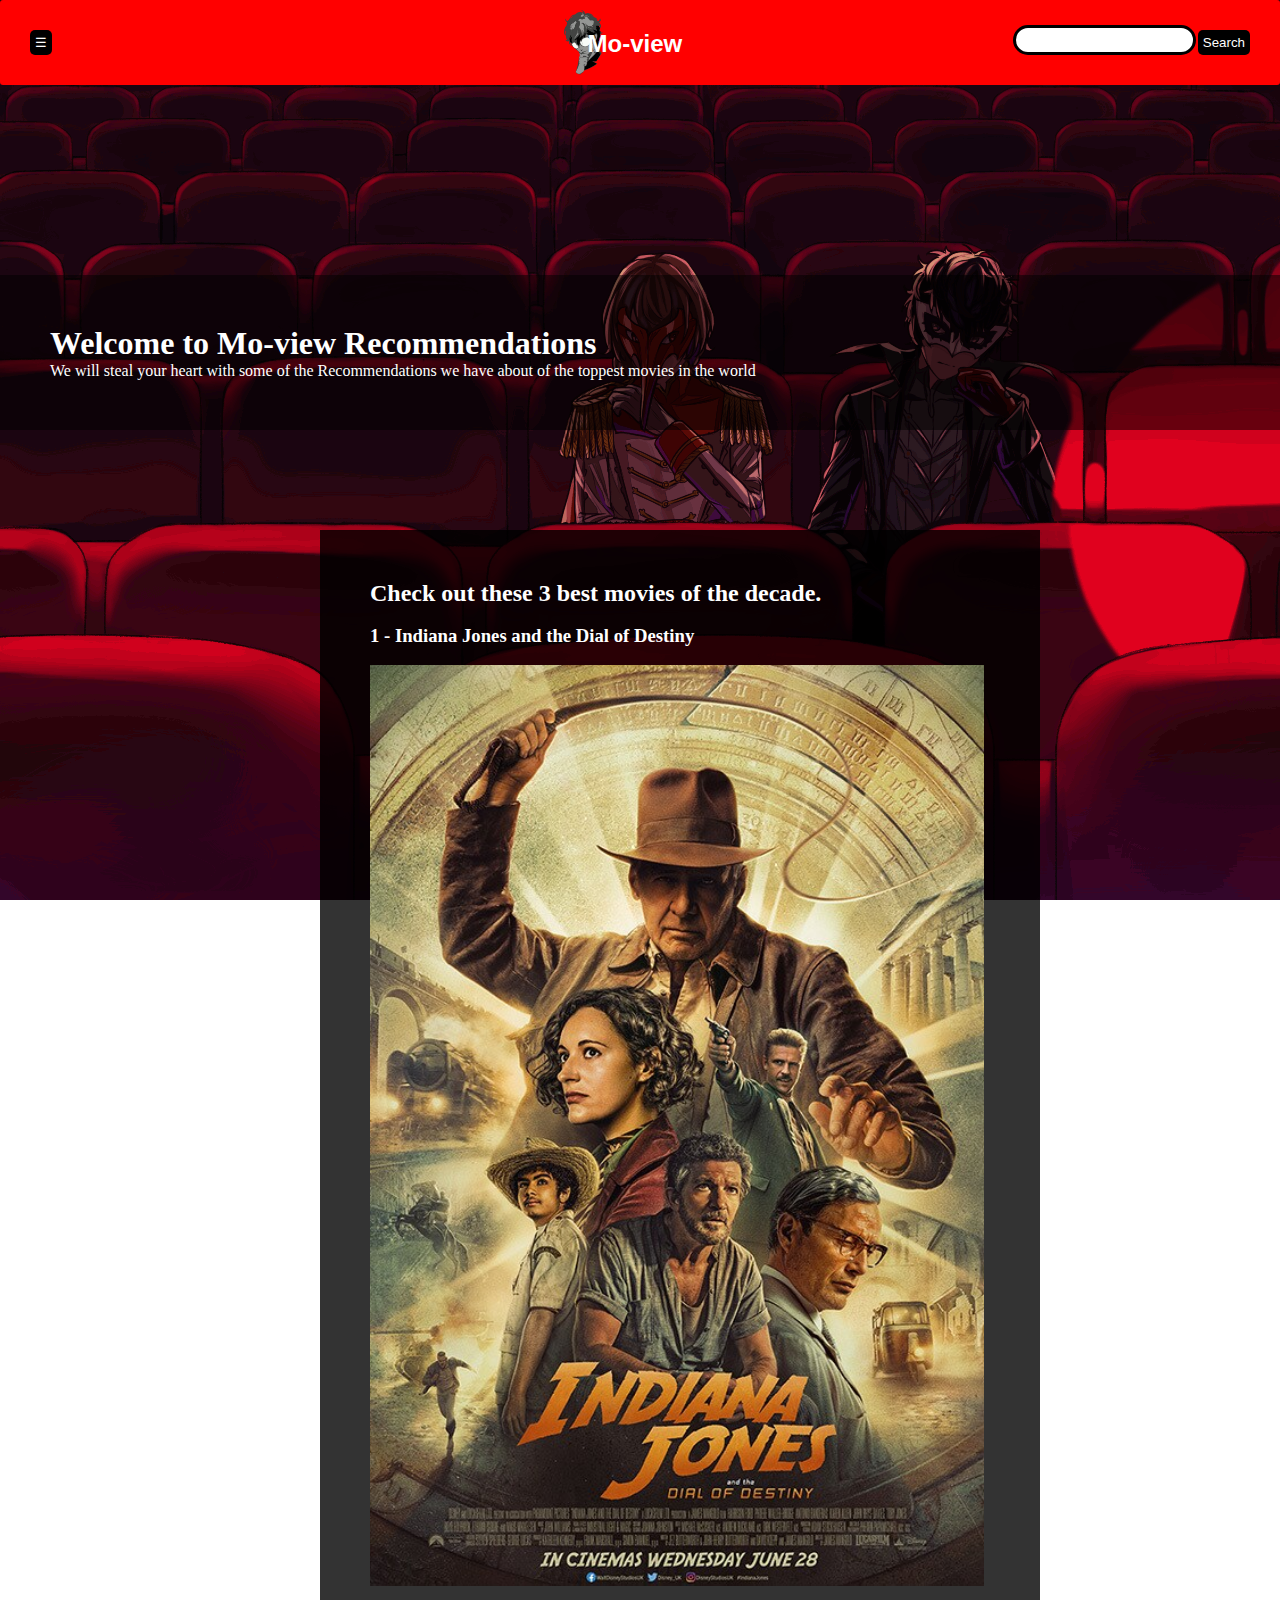
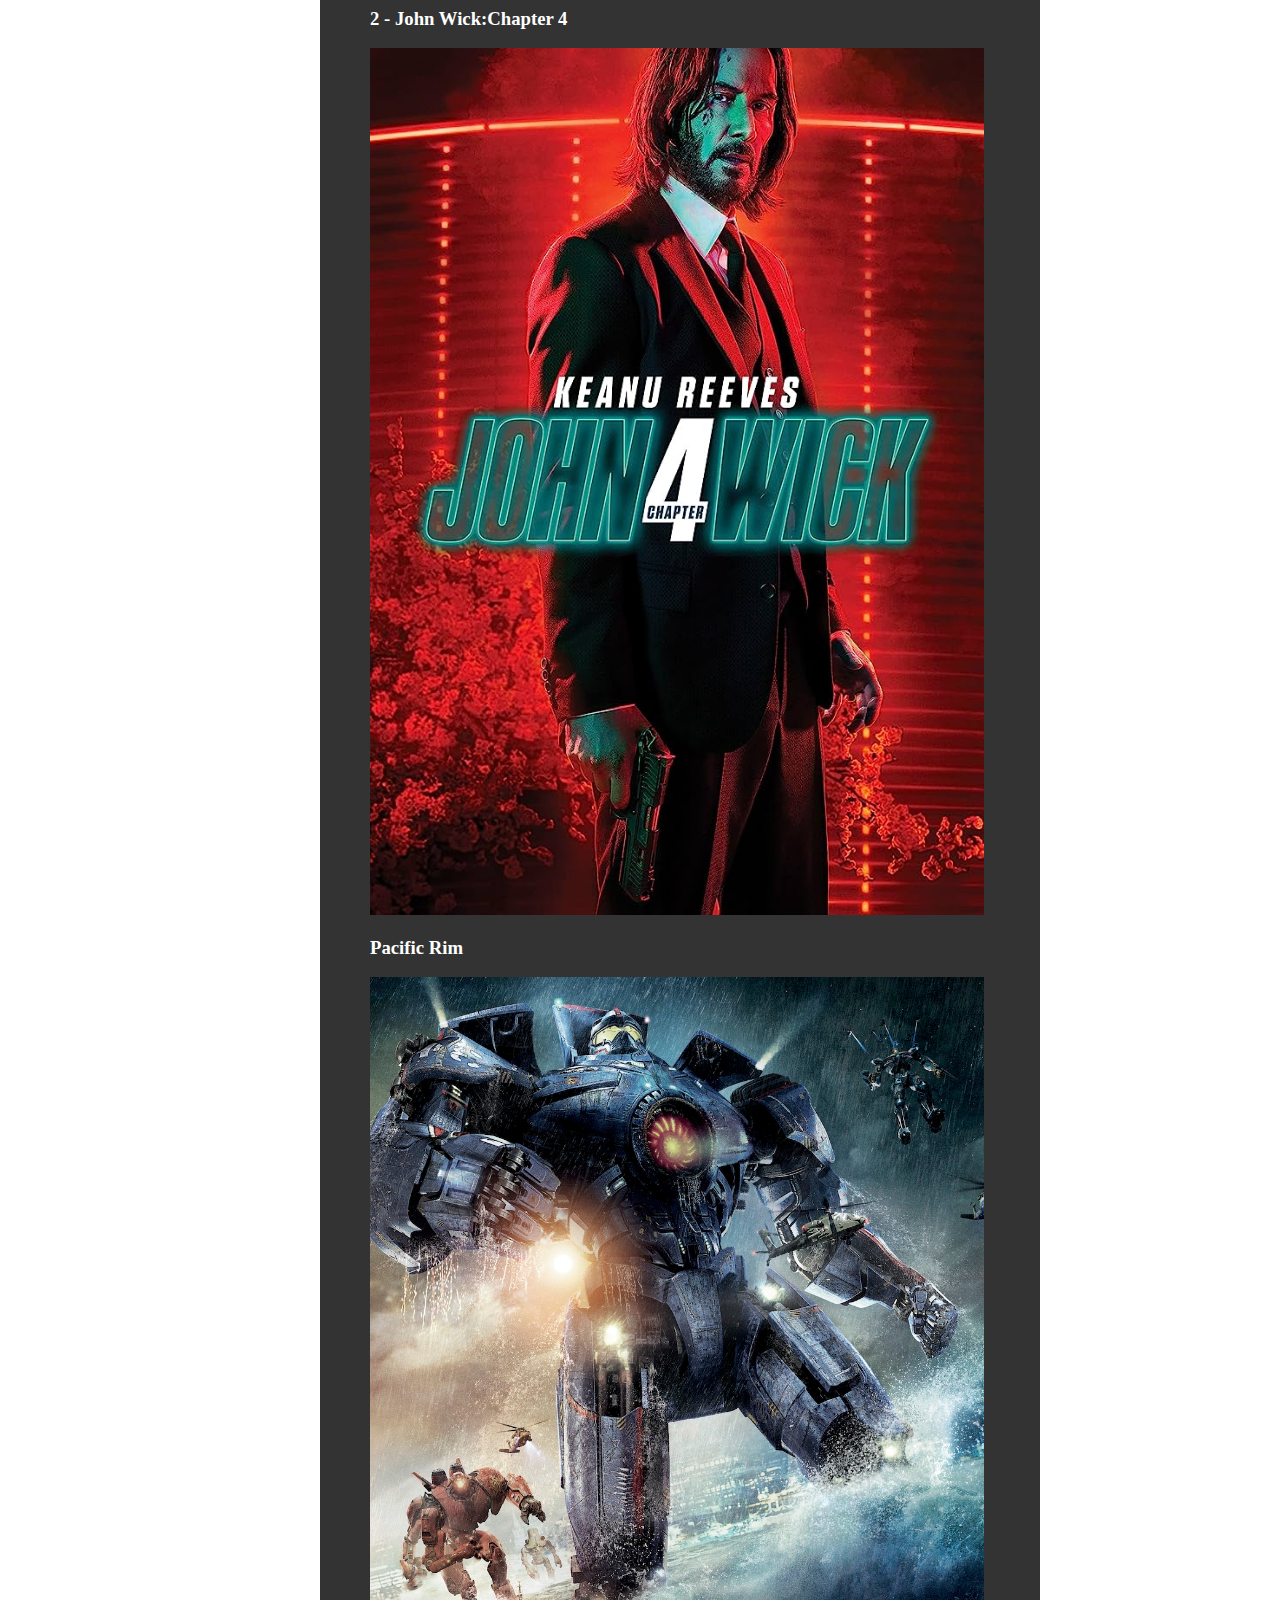
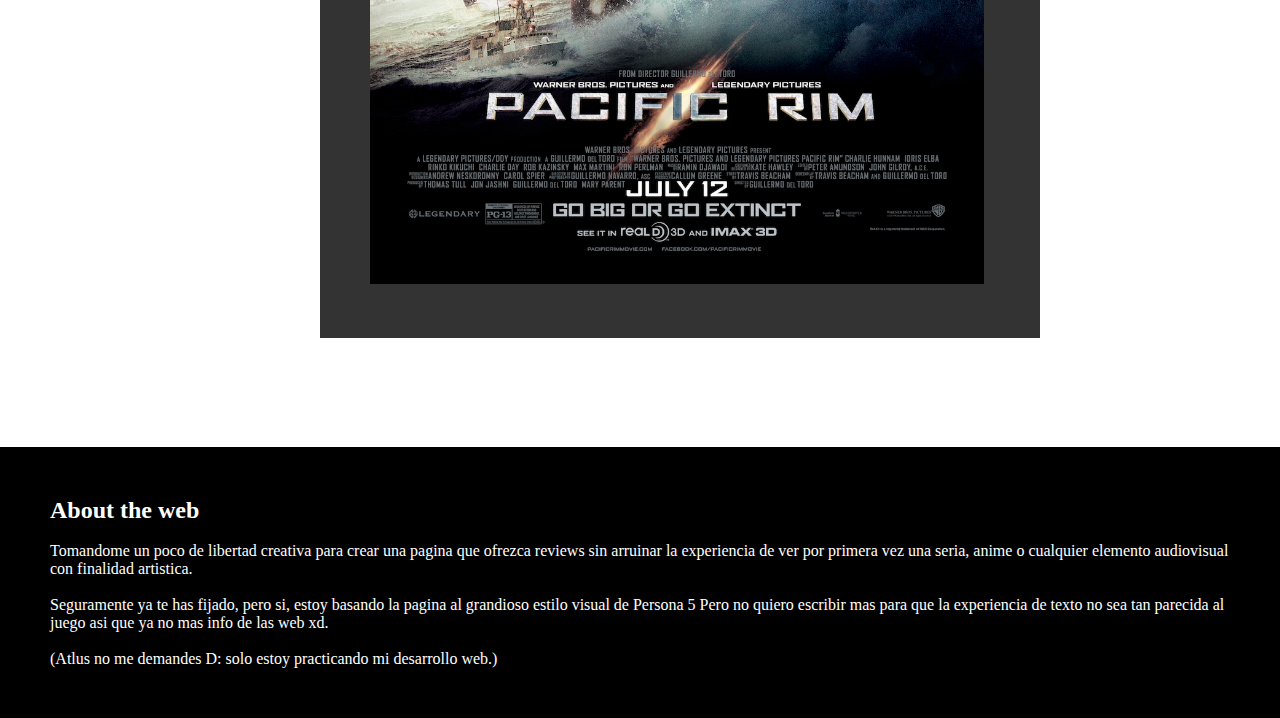
<file: index.html>
<!DOCTYPE html>
<html lang="en">

<head>
    <meta charset="UTF-8">
    <meta name="viewport" content="width=device-width, initial-scale=1.0">
    <link rel="stylesheet" href="style.css">
    <script src="script.js"></script>
    <title>Mo-View</title>
</head>

<body>

    <div class="container">
        <!-- Here is my Navbar -->

        <div id="navbar">

            <button onclick="openSidebar()">☰</button>

            <!-- here is my Sidebar -->

            <div id="sidebar">
                <button onclick="closeSidebar()">X</button>
                <a href="index.html"><img src="Images/home.png" alt="" width="97%"></a>
                <a href="Pages/Movies.html"><img src="Images/movie.png" width="97%" alt=""></a>
                <a href="Pages/Series.html"><img src="Images/Series.PNG" width="97%" alt=""></a>
                <a href="Pages/Contact.html"><img src="Images/Contact.png" width="97%" alt=""></a>
            </div>
            
            <img src="Images/Take.png" id="logo" alt="" width="5%">
            <h2 id="moview">Mo-view</h2>

            <input type="search" id="searchbar">
            <button>Search</button>

        </div>

        <div id="presentation">

            <h1>Welcome to Mo-view Recommendations</h1>
            <p>We will steal your heart with some of the Recommendations we have about of the toppest movies in the world</p>
        </div>

        <div id="top10">

            <h2>Check out these 3 best movies of the decade.</h2><br>

            <ol>
                <ul>
                    <h3><b>1 - Indiana Jones and the Dial of Destiny</b></h3><br>
                    <img src="Images/Indiana.jpg" width="99%" alt="">
                </ul><br>

                <ul>
                    <h3><b>2 - John Wick:Chapter 4</b></h3><br>
                    <img src="Images/JW.jpg" width="99%" alt="">
                </ul><br>

                <ul>
                    <h3>Pacific Rim</h3><br>
                    <img src="Images/Pacific Rim.jpg" width="99%" alt="">
                </ul>
            </ol>

        </div>

        <div id="Aboutus">

            <h2>About the web</h2><br>

            <p>Tomandome un poco de libertad creativa para crear una pagina que ofrezca reviews sin arruinar la experiencia de ver por primera vez una seria, anime o cualquier elemento audiovisual con finalidad artistica.</p><br>
            <p>Seguramente ya te has fijado, pero si, estoy basando la pagina al grandioso estilo visual de Persona 5
                Pero no quiero escribir mas para que la experiencia de texto no sea tan parecida al juego asi que ya no mas info de las web xd.</p><br>
            <p>(Atlus no me demandes D: solo estoy practicando mi desarrollo web.)</p>
            
        </div>

    </div>
</body>

</html>
</file>
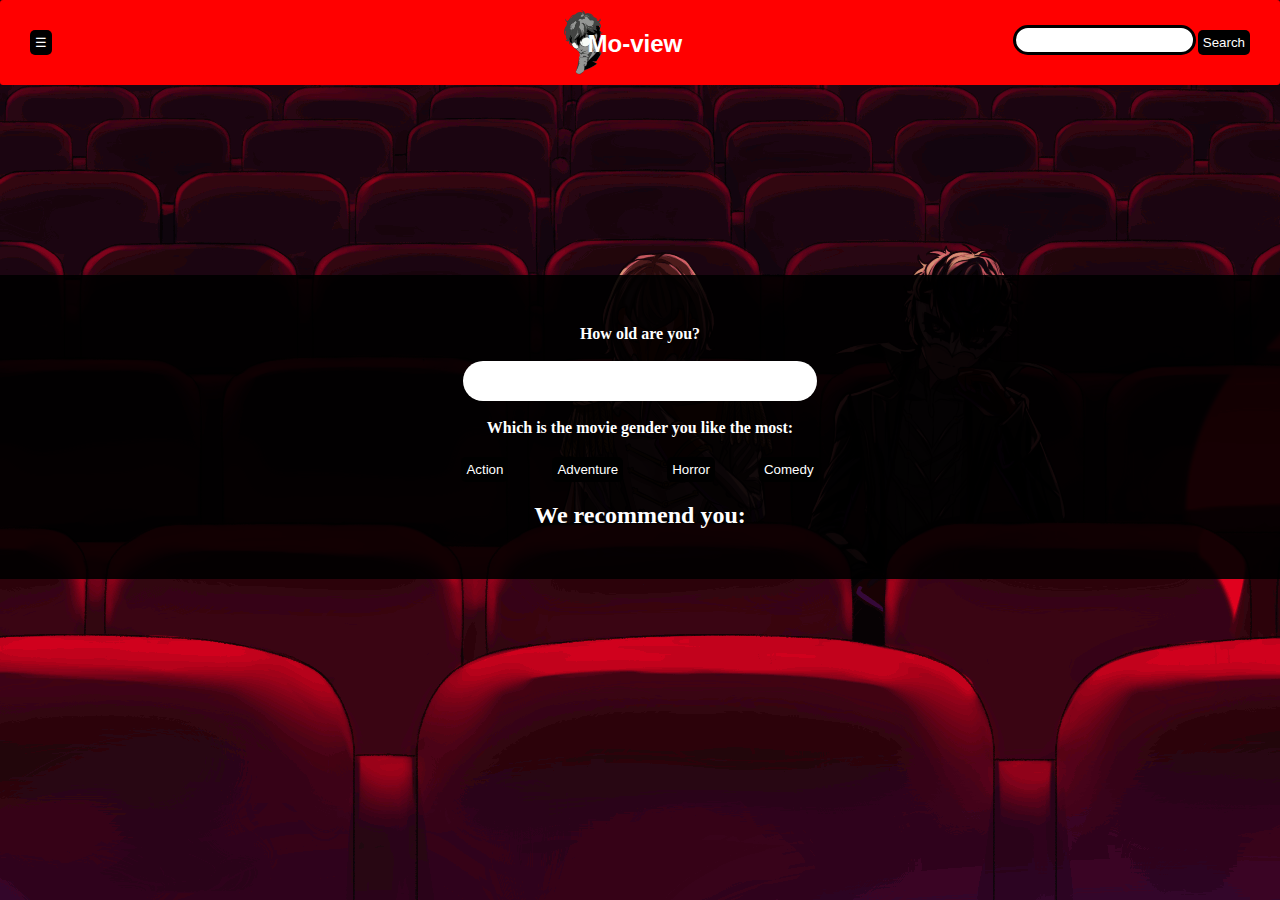
<file: Pages/Movies.html>
<!DOCTYPE html>
<html lang="en">
<head>
    <meta charset="UTF-8">
    <meta name="viewport" content="width=device-width, initial-scale=1.0">
    <link rel="stylesheet" href="/style.css">
    <script src="/script.js"></script>
    <title>Movies</title>
</head>
<body>

    <div class="container">
        <!-- Here is my Navbar -->
    
        <div id="navbar">
    
            <button onclick="openSidebar()">☰</button>
    
            <!-- here is my Sidebar -->
    
            <div id="sidebar">
                <button onclick="closeSidebar()">X</button>
                <a href="/index.html"><img src="/Images/home.png" alt="" width="97%"></a>
                <a href="Movies.html"><img src="/Images/movie.png" width="97%" alt=""></a>
                <a href="Series.html"><img src="/Images/Series.PNG" width="97%" alt=""></a>
                <a href="Contact.html"><img src="/Images/Contact.png" width="97%" alt=""></a>
            </div>
            
            <img src="/Images/Take.png" id="logo" alt="" width="5%">
            <h2 id="moview">Mo-view</h2>
    
            <input type="search" id="searchbar">
            <button>Search</button>
    
        </div>

        <div id="Msuggestion">

            <p><b>How old are you?</b></p><br>
            <input type="number" id="Msuggest"><br>
<br>
            <p><b>Which is the movie gender you like the most:</b></p>

            <button onclick="recommendM('action')">Action</button>
            <button onclick="recommendM('adventure')">Adventure</button>
            <button onclick="recommendM('horror')">Horror</button>
            <button onclick="recommendM('comedy')">Comedy</button>

            <h2 id="respond">We recommend you:</h2>

        </div>
    
    </div>
    
</body>
</html>
</file>
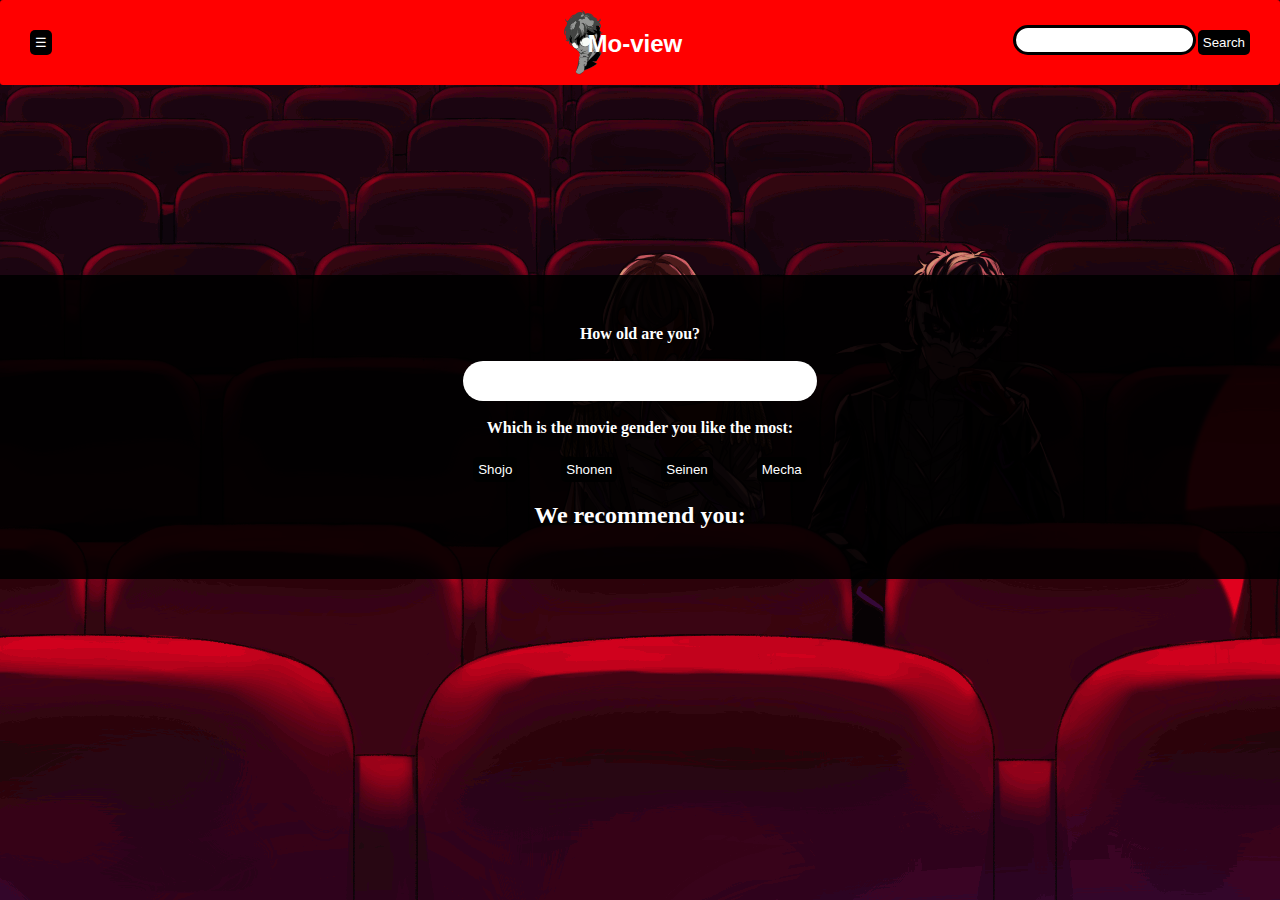
<file: Pages/Series.html>
<!DOCTYPE html>
<html lang="en">
<head>
    <meta charset="UTF-8">
    <meta name="viewport" content="width=device-width, initial-scale=1.0">
    <link rel="stylesheet" href="/style.css">
    <script src="/script.js"></script>
    <title>Series</title>
</head>
<div class="container">
    <!-- Here is my Navbar -->

    <div id="navbar">

        <button onclick="openSidebar()">☰</button> 

        <!-- here is my Sidebar -->

        <div id="sidebar">
            <button onclick="closeSidebar()">X</button>
            <a href="/index.html"><img src="/Images/home.png" alt="" width="97%"></a>
            <a href="Movies.html"><img src="/Images/movie.png" width="97%" alt=""></a>
            <a href="Series.html"><img src="/Images/Series.PNG" width="97%" alt=""></a>
            <a href="Contact.html"><img src="/Images/Contact.png" width="97%" alt=""></a>
        </div>
        
        <img src="/Images/Take.png" id="logo" alt="" width="5%">
        <h2 id="moview">Mo-view</h2>

        <input type="search" id="searchbar">
        <button>Search</button>

    </div>

    <div id="Msuggestion">

        <p><b>How old are you?</b></p><br>
        <input type="number" id="Msuggest"><br>
<br>
        <p><b>Which is the movie gender you like the most:</b></p>

        <button onclick="recommendS('Shoujo')">Shojo</button>
        <button onclick="recommendS('Shonen')">Shonen</button>
        <button onclick="recommendS('Seinen')">Seinen</button>
        <button onclick="recommendS('Mecha')">Mecha</button>

        <h2 id="respond" >We recommend you:</h2>

    </div>

</div>
<body>
    
</body>
</html>
</file>
<file: style.css>
*{
    margin: 0;
    padding: 0;
    border: 0;
    background-color: none;
}

body {
    background-image: url(Images/back.gif);
    background-repeat: no-repeat;
    background-attachment: fixed;
    background-size: cover;
    overflow: scroll, hidden;
    height: 20em;
        
}

/* Navigation bar styles */

#navbar{
    position: relative;
    display: flex;
    justify-content: space-between;
    background-color: rgb(255, 0, 0);
    border-radius: 3px;
    color: white;
    padding: 10px;
}

#searchbar{
    position: relative;
    top: 15px;
    left: 210px;
    height: 30px;
    border: solid;
    border-radius: 20px;
}

#logo{
    position: relative;
    right: -290px;
}

#moview{
    position: relative;
    top: 20px;
    right: -70px;
    font-family: 'Trebuchet MS', 'Lucida Sans Unicode', 'Lucida Grande', 'Lucida Sans', Arial, sans-serif;
}

a{ 
    text-decoration: none;
    color: white;
    background-color: black;
    border: solid black;
    border-radius: 5px;  
}

a:hover{
    color:black;
    background-color: white;
    border: solid white;
}

#sidebar{
    display: none;
    justify-content: space-around ;
    flex-direction: column;
    background-color: #111;
    padding: 15px;
    position: fixed;
    top: -20px;
    left: -20px;
    height: 100%;
    width: 250px;
    z-index: 1;
}

#sidebar, button{
    margin: 20px;
    padding: 5px;
    border: none;
    border-radius: 5px;
    color: white;
    background-color: black;
}


/* Index styles */

#presentation {
    position: relative;
    top: 190px;
    color: white;
    background-color: rgb(0, 0, 0, 0.5);
    padding: 50px;
}

#top10 {
    position: relative;
    width: 620px;
    top: 290px;
    left: 320px;
    color: white;
    background-color: rgb(0, 0, 0, 0.8);
    padding: 50px;
}

#Aboutus {
    position: relative;
    top: 399px;
    color: white;
    background-color: rgb(0, 0, 0);
    padding: 50px;
}

/* Contact us style part */

#comments{
    position: relative;
    top: 190px;
    left: 110px;
    color: white;
    background-color: rgb(0, 0, 0, 0.5);
    padding: 60px;
    width: 990px;
}

#formulari{
    margin: auto;
}

/* movies recommendation styles */

#Msuggestion{
    position: relative;
    justify-content: center;
    top: 190px;
    color: white;
    background-color: rgb(0, 0, 0, 0.9);
    padding: 50px;
    text-align: center;
}

#Msuggest {
    width: 30%;
    height: 40px;
    border-radius: 20px;
    text-align: center;
}

button{
    color: white;
    background-color: black;
}

button:hover{
    cursor: pointer;
    color: black;
    background-color: white;
}

/* Contact us page styles */

#contactus{
    position: relative;
    justify-content: center;
    top: 190px;
    color: white;
    background-color: rgb(0, 0, 0, 0.9);
    padding: 50px;
    text-align: center;
}

#Email{
    width: 30%;
    height: 40px;
    border-radius: 20px;
    text-align: center;
}

#Opinions{
    width: 30%;
    height: 90px;
    border-radius: 20px;
    text-align: center;
}
</file>
